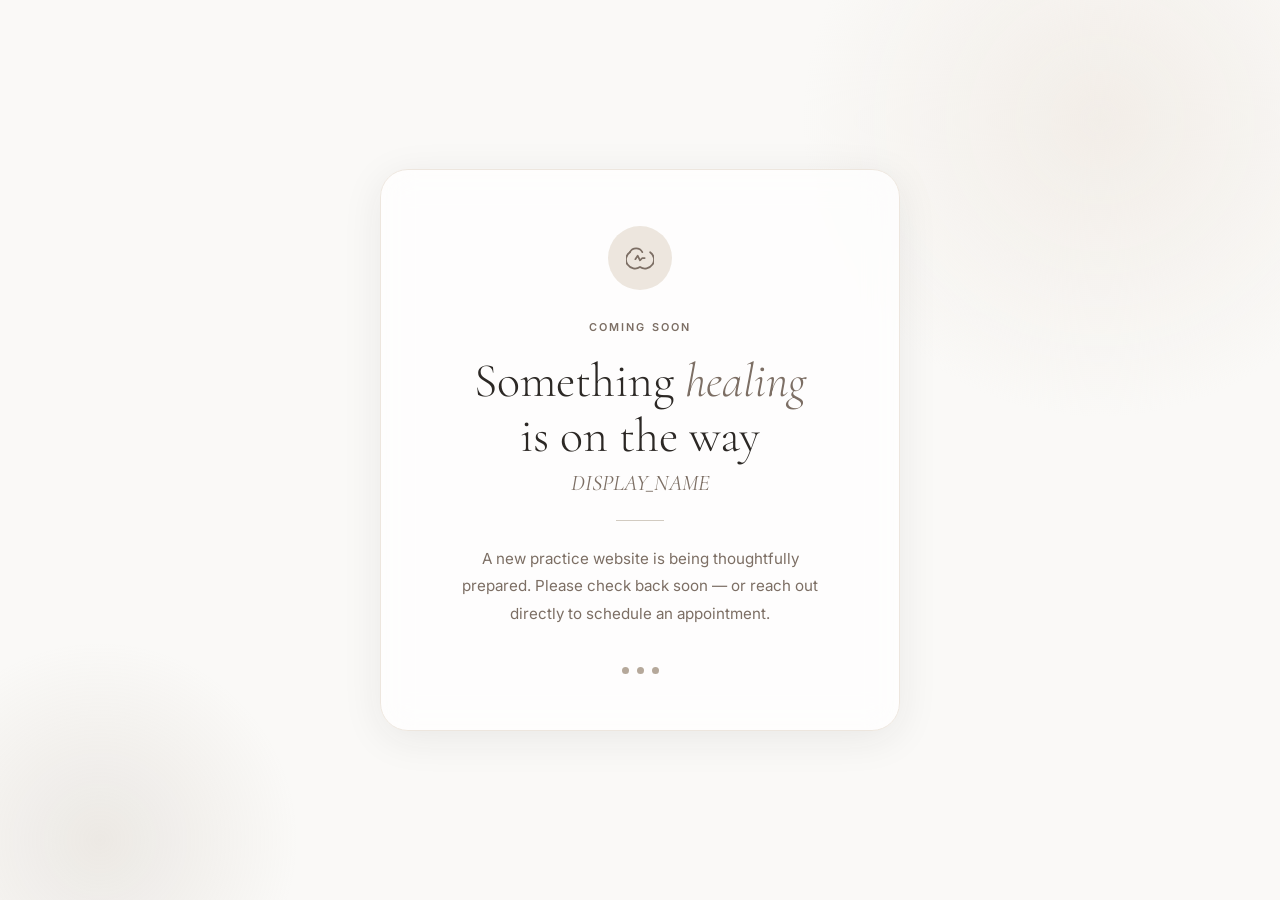
<file: coming-soon.html>
<!DOCTYPE html>
<html lang="en">
<head>
  <meta charset="UTF-8">
  <meta name="viewport" content="width=device-width, initial-scale=1.0">
  <title>Coming Soon — DISPLAY_NAME</title>
  <style>
    @import url('https://fonts.googleapis.com/css2?family=Cormorant+Garamond:ital,wght@0,300;0,400;1,300;1,400&family=Inter:wght@300;400;500&display=swap');

    *, *::before, *::after { box-sizing: border-box; margin: 0; padding: 0; }

    :root {
      --bg:              #FAF9F7;
      --bg-alt:          #F2EEE9;
      --accent-primary:  #7C6E64;
      --accent-light:    #EDE6DE;
      --accent-secondary:#B5A89A;
      --text-primary:    #2C2825;
      --text-secondary:  #7C6E64;
    }

    html, body {
      height: 100%;
    }

    body {
      font-family: 'Inter', system-ui, sans-serif;
      background: var(--bg);
      color: var(--text-primary);
      display: flex;
      flex-direction: column;
      align-items: center;
      justify-content: center;
      min-height: 100vh;
      padding: 2rem;
      overflow: hidden;
    }

    /* Background shapes */
    body::before,
    body::after {
      content: '';
      position: fixed;
      border-radius: 50%;
      pointer-events: none;
    }
    body::before {
      width: 600px; height: 600px;
      background: radial-gradient(circle, var(--accent-light) 0%, transparent 70%);
      top: -180px; right: -120px;
      opacity: 0.6;
    }
    body::after {
      width: 400px; height: 400px;
      background: radial-gradient(circle, var(--accent-secondary) 0%, transparent 70%);
      bottom: -140px; left: -100px;
      opacity: 0.2;
    }

    .card {
      position: relative;
      z-index: 1;
      text-align: center;
      max-width: 520px;
      width: 100%;
      padding: 3.5rem 3rem;
      background: rgba(255,255,255,0.7);
      backdrop-filter: blur(16px);
      -webkit-backdrop-filter: blur(16px);
      border: 1px solid var(--accent-light);
      border-radius: 28px;
      box-shadow: 0 8px 40px rgba(44,40,37,0.08);
    }

    .emblem {
      width: 64px;
      height: 64px;
      border-radius: 50%;
      background: var(--accent-light);
      display: flex;
      align-items: center;
      justify-content: center;
      margin: 0 auto 1.75rem;
    }

    .emblem svg {
      width: 28px;
      height: 28px;
      stroke: var(--accent-primary);
      fill: none;
      stroke-width: 1.5;
      stroke-linecap: round;
      stroke-linejoin: round;
    }

    .label {
      font-size: 0.68rem;
      font-weight: 600;
      letter-spacing: 0.2em;
      text-transform: uppercase;
      color: var(--accent-primary);
      margin-bottom: 1rem;
    }

    h1 {
      font-family: 'Cormorant Garamond', Georgia, serif;
      font-size: clamp(2rem, 6vw, 3rem);
      font-weight: 300;
      line-height: 1.15;
      color: var(--text-primary);
      margin-bottom: 0.3rem;
    }

    h1 em {
      font-style: italic;
      color: var(--accent-primary);
    }

    .business-name {
      font-family: 'Cormorant Garamond', Georgia, serif;
      font-size: clamp(1.1rem, 3vw, 1.4rem);
      font-style: italic;
      font-weight: 400;
      color: var(--text-secondary);
      margin-bottom: 1.5rem;
    }

    .divider {
      width: 48px;
      height: 1px;
      background: var(--accent-secondary);
      margin: 1.5rem auto;
      opacity: 0.6;
    }

    p {
      font-size: 0.95rem;
      line-height: 1.8;
      color: var(--text-secondary);
      max-width: 380px;
      margin-inline: auto;
    }

    .dots {
      display: flex;
      justify-content: center;
      gap: 0.5rem;
      margin-top: 2.5rem;
    }

    .dot {
      width: 7px;
      height: 7px;
      border-radius: 50%;
      background: var(--accent-secondary);
      animation: pulse 1.6s ease-in-out infinite;
    }
    .dot:nth-child(2) { animation-delay: 0.3s; }
    .dot:nth-child(3) { animation-delay: 0.6s; }

    @keyframes pulse {
      0%, 100% { opacity: 0.3; transform: scale(1); }
      50%       { opacity: 1;   transform: scale(1.25); }
    }

    @media (max-width: 480px) {
      .card { padding: 2.5rem 1.75rem; }
    }
  </style>
</head>
<body>
  <div class="card">
    <div class="emblem">
      <!-- heart-pulse icon -->
      <svg viewBox="0 0 24 24">
        <path d="M3.34 7a6 6 0 0 1 10.66 0M8 13l2-3 2 4 2-2h2"/>
        <path d="M20.66 7A6 6 0 0 1 12 19.66 6 6 0 0 1 3.34 7"/>
      </svg>
    </div>
    <p class="label">Coming Soon</p>
    <h1>Something <em>healing</em><br>is on the way</h1>
    <div class="business-name">DISPLAY_NAME</div>
    <div class="divider"></div>
    <p>A new practice website is being thoughtfully prepared. Please check back soon — or reach out directly to schedule an appointment.</p>
    <div class="dots">
      <div class="dot"></div>
      <div class="dot"></div>
      <div class="dot"></div>
    </div>
  </div>
</body>
</html>
</file>
